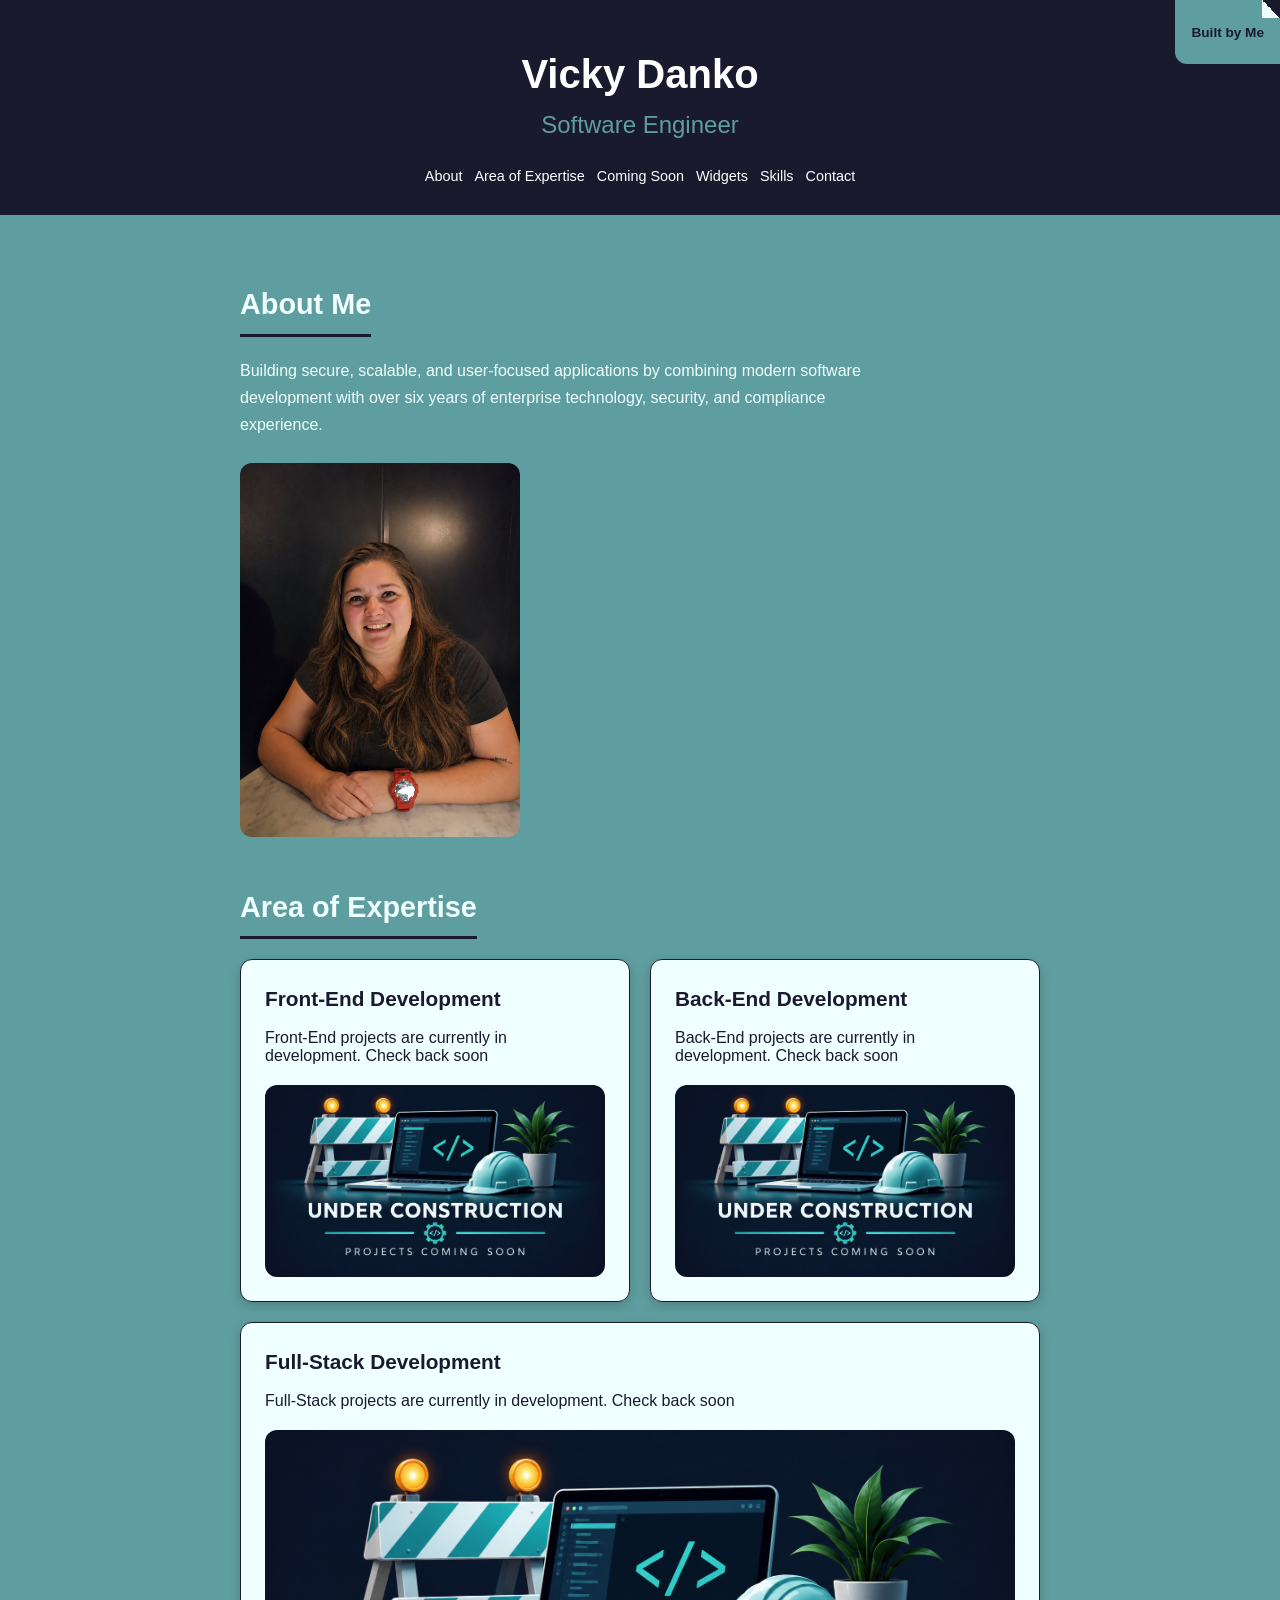
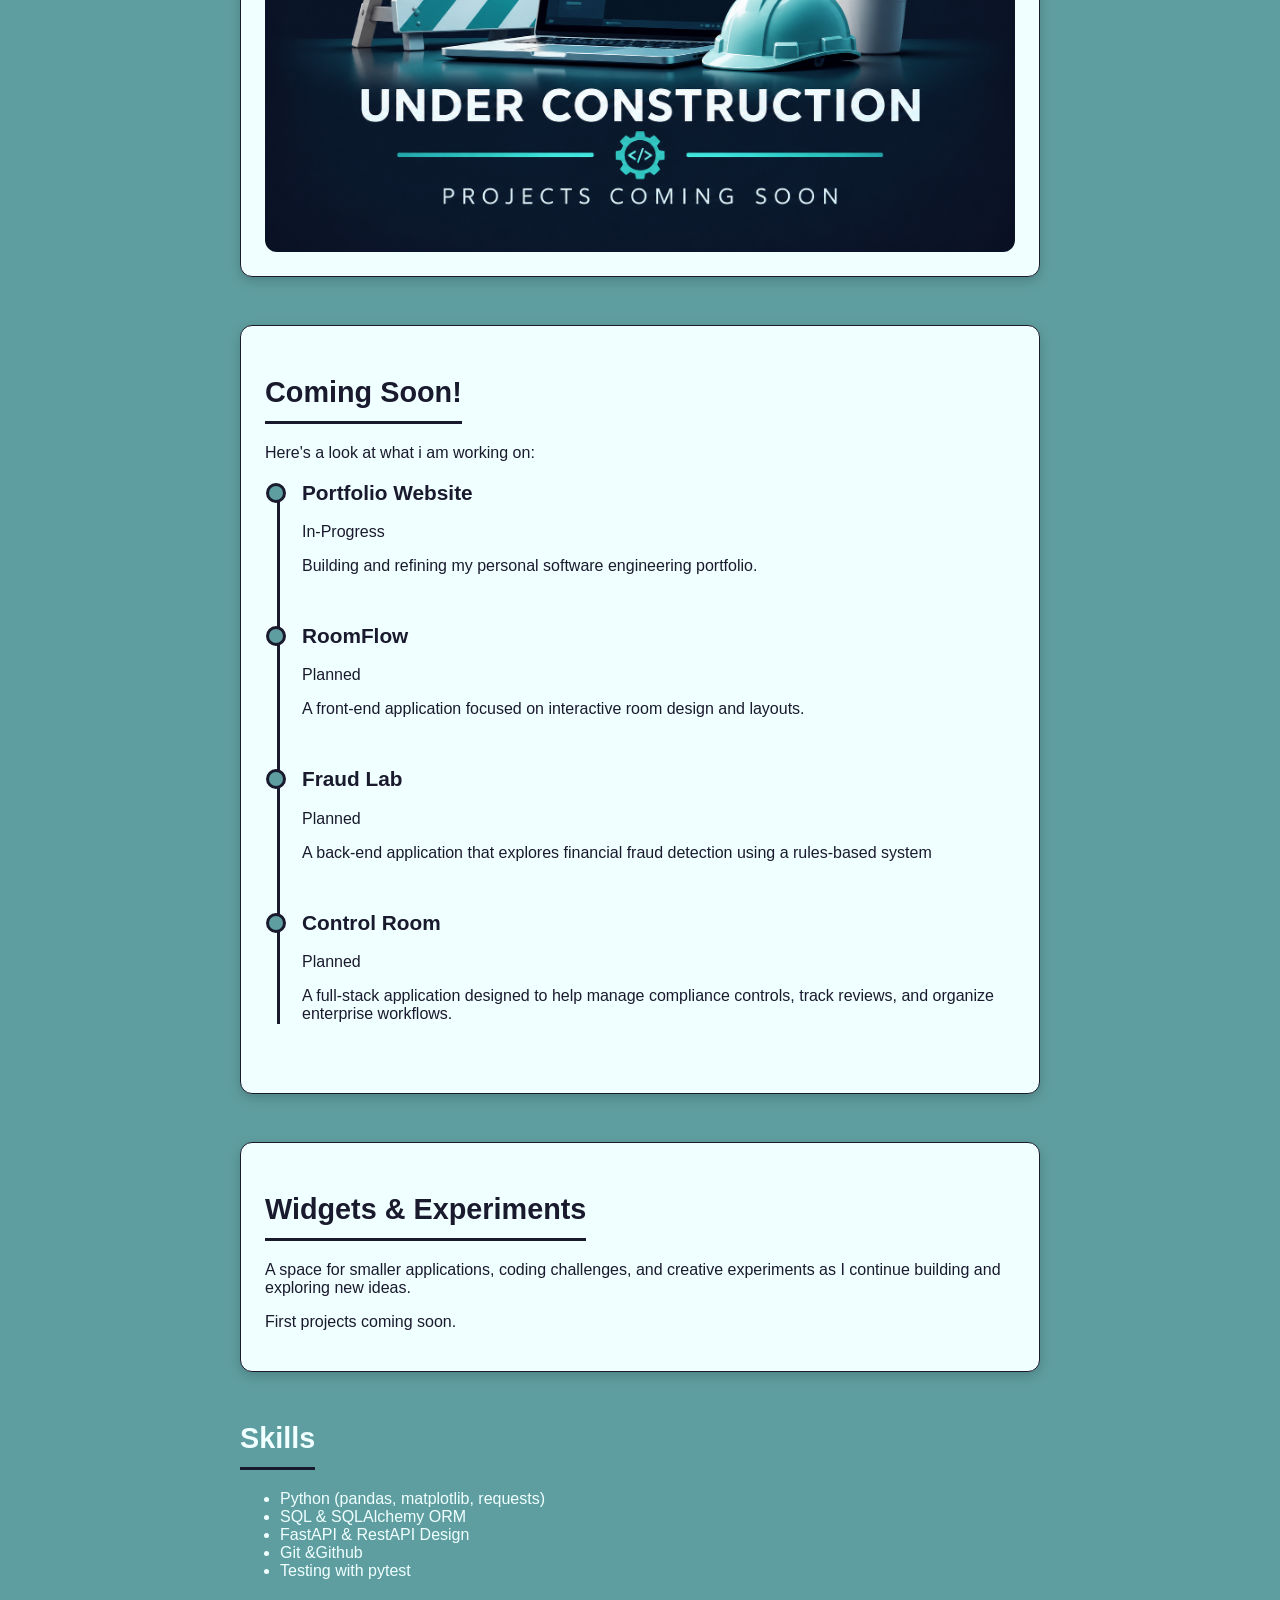
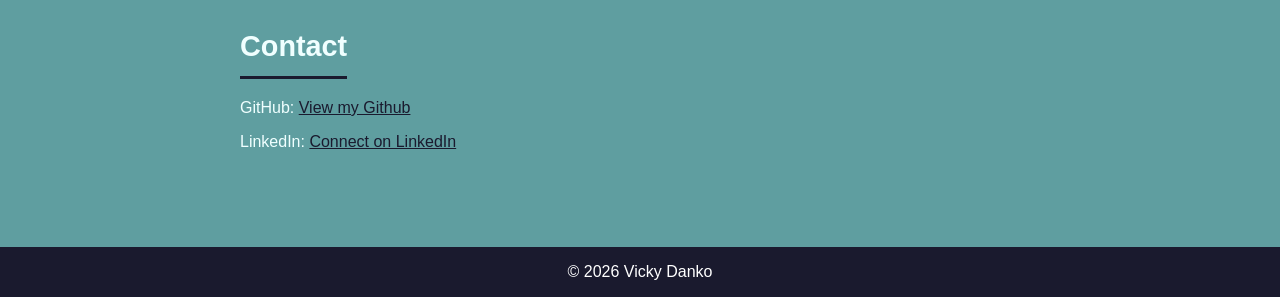
<file: index.html>
<!DOCTYPE html>
<!--
  welcome to my code for my portfolio Home
page.

sections- 
Header:
Navigation:
About:
Area of Expertise:
Coming Soon:
Widgets:
Skills:
Contact: 
-->
<html lang="en">
<head>
  <meta charset="UTF-8" />
  <meta name="viewport" content="width=device-width, initial-scale=1.0" />
  <link rel="stylesheet" href="portfolio_style.css">
  <!-- TODO: Update the <title> with your own name -->
  <title>Vicky Danko — Portfolio</title>
</head>
<body>

  <!-- header that has a navigation. 
my nav includes about, Area of Extpertise, coming soon, widgets, skills, contact
  -->
    <header class ="site-header">

<a href="portfolio_project.html"
   class="portfolio_peel"
   aria-label="Learn how I built this portfolio">

    <span>Built by Me</span>

</a>

        <div class ="header-content">

        <h1>Vicky Danko</h1>
        <p class="hero-title">Software Engineer </p>
        <nav class ="main-nav">
            <ul>
            <li><a href="#about">About</a></li>
            <li><a href="#AreaOfExpertise">Area of Expertise</a></li>
<li><a href="#Coming">Coming Soon</a></li>
<li><a href="#Widgets">Widgets</a></li>
            <li><a href="#skills">Skills</a></li>
            <li><a href="#contact">Contact</a></li>
            </ul>
        </nav>
        </div>
    </header>


  <main>
    <div class = "content-wrapper">

    <!-- this is my welcome and site explaination
    -->
    <section id="about">
        <h2>About Me</h2>
        <p>Building secure, scalable, and user-focused applications by combining modern software development with over six years of enterprise technology, security, and compliance experience. </p>
        <img src="images/vicky.jpg" alt="Vicky Danko smiling at the camera" />
    </section>


    <!-- Areas of Expertise - this section will be where i have the jumps to my different project types: front end, back end , and full stack 
    -->
    <section id="AreaOfExpertise">
        <h2>Area of Expertise</h2>
        <div class = "project-grid">
        <article class ="project-card">
            <h3> Front-End Development</h3>
            <p class="project-module">Front-End projects are currently in development.

    Check back soon</p>
          
            <img src="images/under.png" alt="under construction clipboard with a laptop and plant with the sentence - Under construction- project coming soon "/>
        </article>

        <article class ="project-card">
            <h3>Back-End Development</h3>
            <p class="project-module">Back-End projects are currently in development.

    Check back soon</p>
           
            <img src="images/under.png" alt="under construction clipboard with a laptop and plant with the sentence - Under construction- project coming soon "/>
        </article>
        <article class ="project-card">
            <h3>Full-Stack Development</h3>
            <p class="project-module">Full-Stack projects are currently in development.

    Check back soon</p>
            
            <img src="images/under.png" alt="under construction clipboard with a laptop and plant with the sentence - Under construction- project coming soon "/>
        </article>
        </div>
<!--section for coming soon area -->
    </section>
	<section id="Coming">
		<article class ="project-card">
		<h2>Coming Soon!</h2>
		<p>Here's a look at what i am working on: </p>
		<div class="timeline">
		<div class="timeline_item">
		<h3>Portfolio Website</h3>
		<p class="timeline_status">In-Progress</p>
		<p>Building and refining my personal software engineering portfolio. </p></div>
		<div class="timeline_item">
		<h3>RoomFlow</h3>
		<p class="timeline_status">Planned</p>
		<p>A front-end application focused on interactive room design and layouts. </p></div>
		<div class="timeline_item">
		<h3>Fraud Lab</h3>
		<p class="timeline_status">Planned</p>
		<p>A back-end application that explores financial fraud detection using a rules-based system </p></div>
		<div class="timeline_item">
		<h3>Control Room</h3>
		<p class="timeline_status">Planned</p>
		<p>A full-stack application designed to help manage compliance controls, track reviews, and organize enterprise workflows. </p></div>
		</div>
				</article>
	</section>
	
<!--section for widgets-->
	<section id="Widgets">
		<article class ="project-card">
		<h2>Widgets & Experiments</h2>
		<p>A space for smaller applications, coding challenges, and creative experiments as I continue building and exploring new ideas.

        </p>

        <p>First projects coming soon.</p>
		</article>
	</section>

    <!-- Skills Section 
    -->
    <section id="skills">
        <h2>Skills</h2>
        <ul>
            <li>Python (pandas, matplotlib, requests) </li>
            <li>SQL & SQLAlchemy ORM</li>
            <li>FastAPI & RestAPI Design</li>
            <li>Git &Github</li>
            <li>Testing with pytest</li>
        </ul>

    </section>
        


    <!-- Contact Section - allow for github and linkedin information only. 
    -->
    <section id="contact">
        <h2>Contact</h2>
        <p>GitHub: <a href="https://github.com/vickydanko06" target="_blank">View my Github</a></p>
        <p>LinkedIn: <a href="https://www.linkedin.com/in/victoria-danko-177b86a8" target="_blank">Connect on LinkedIn</a></p>
    </section>
    </div>
  </main>

  <!-- Footer section with copyright logo on bottom  -->
    <footer class="site-footer">
        <p>&copy; 2026 Vicky Danko</p>
    </footer>

</body>
</html>
</file>
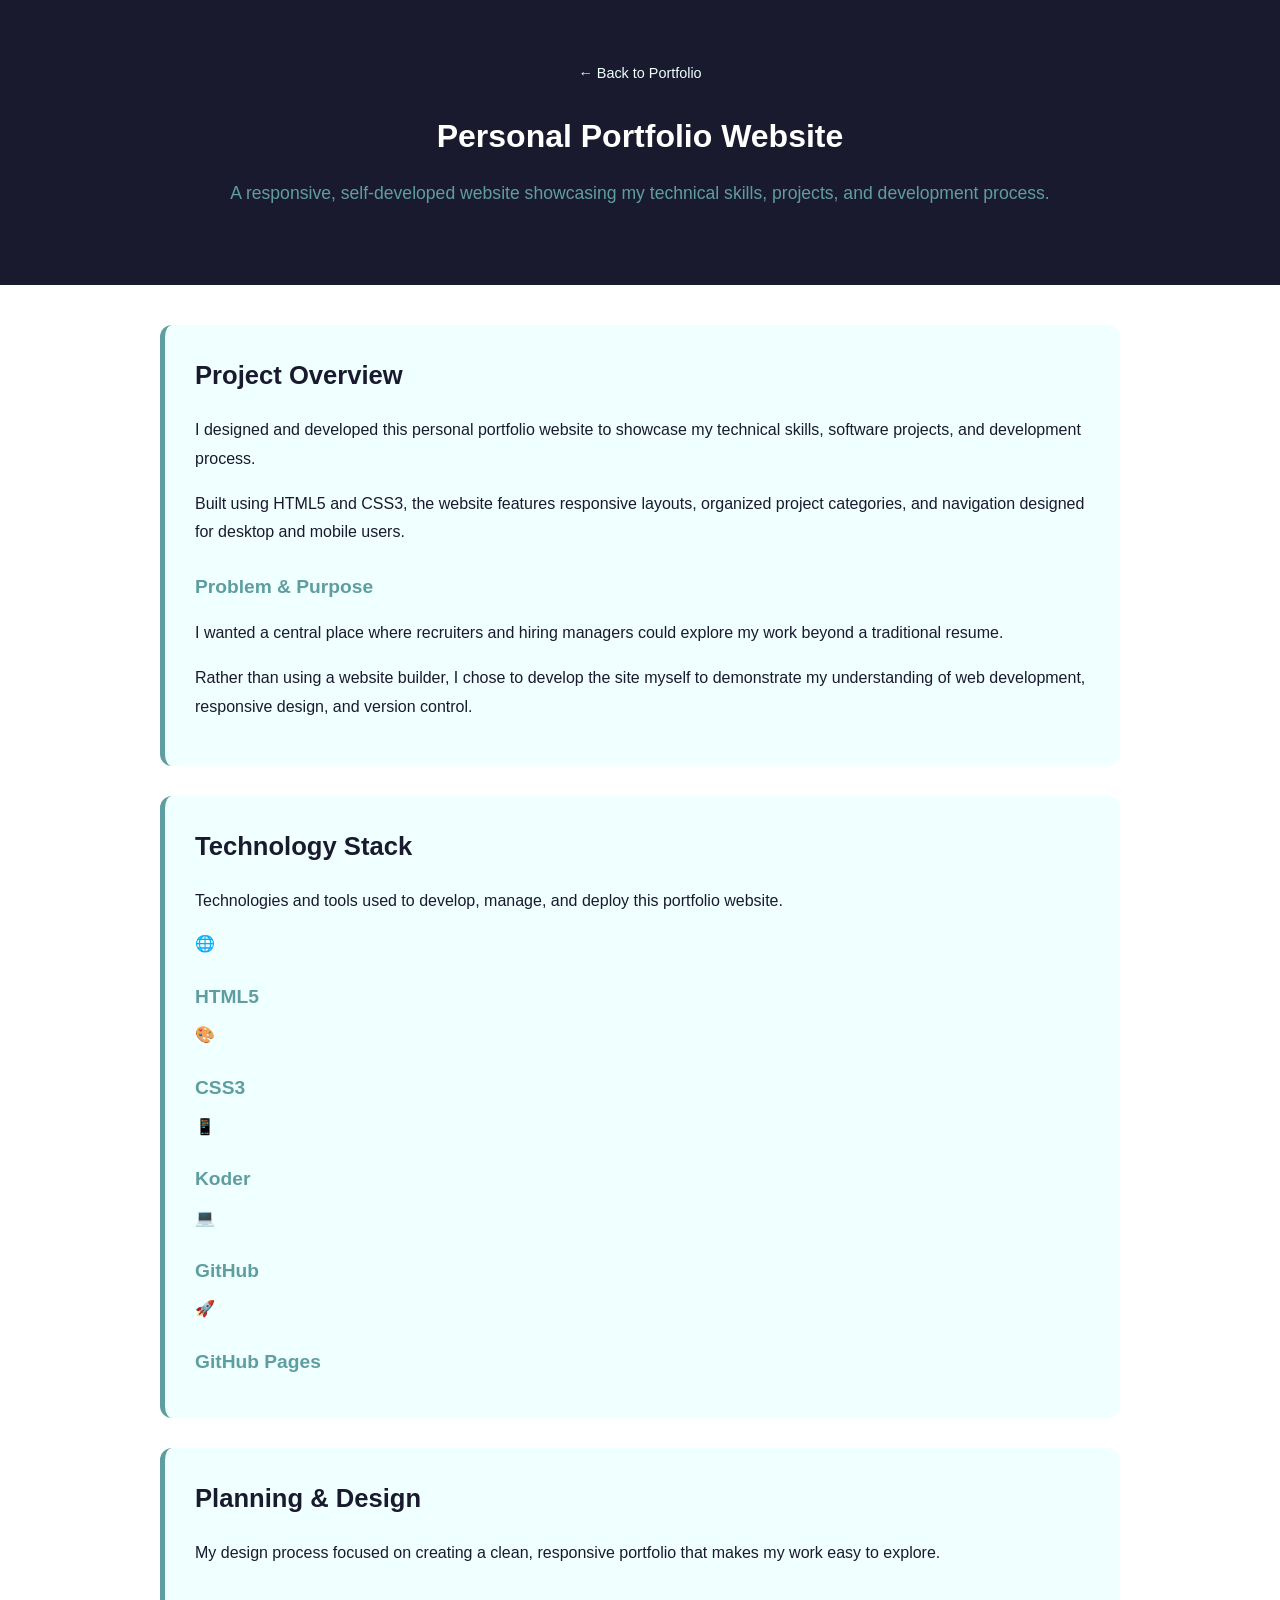
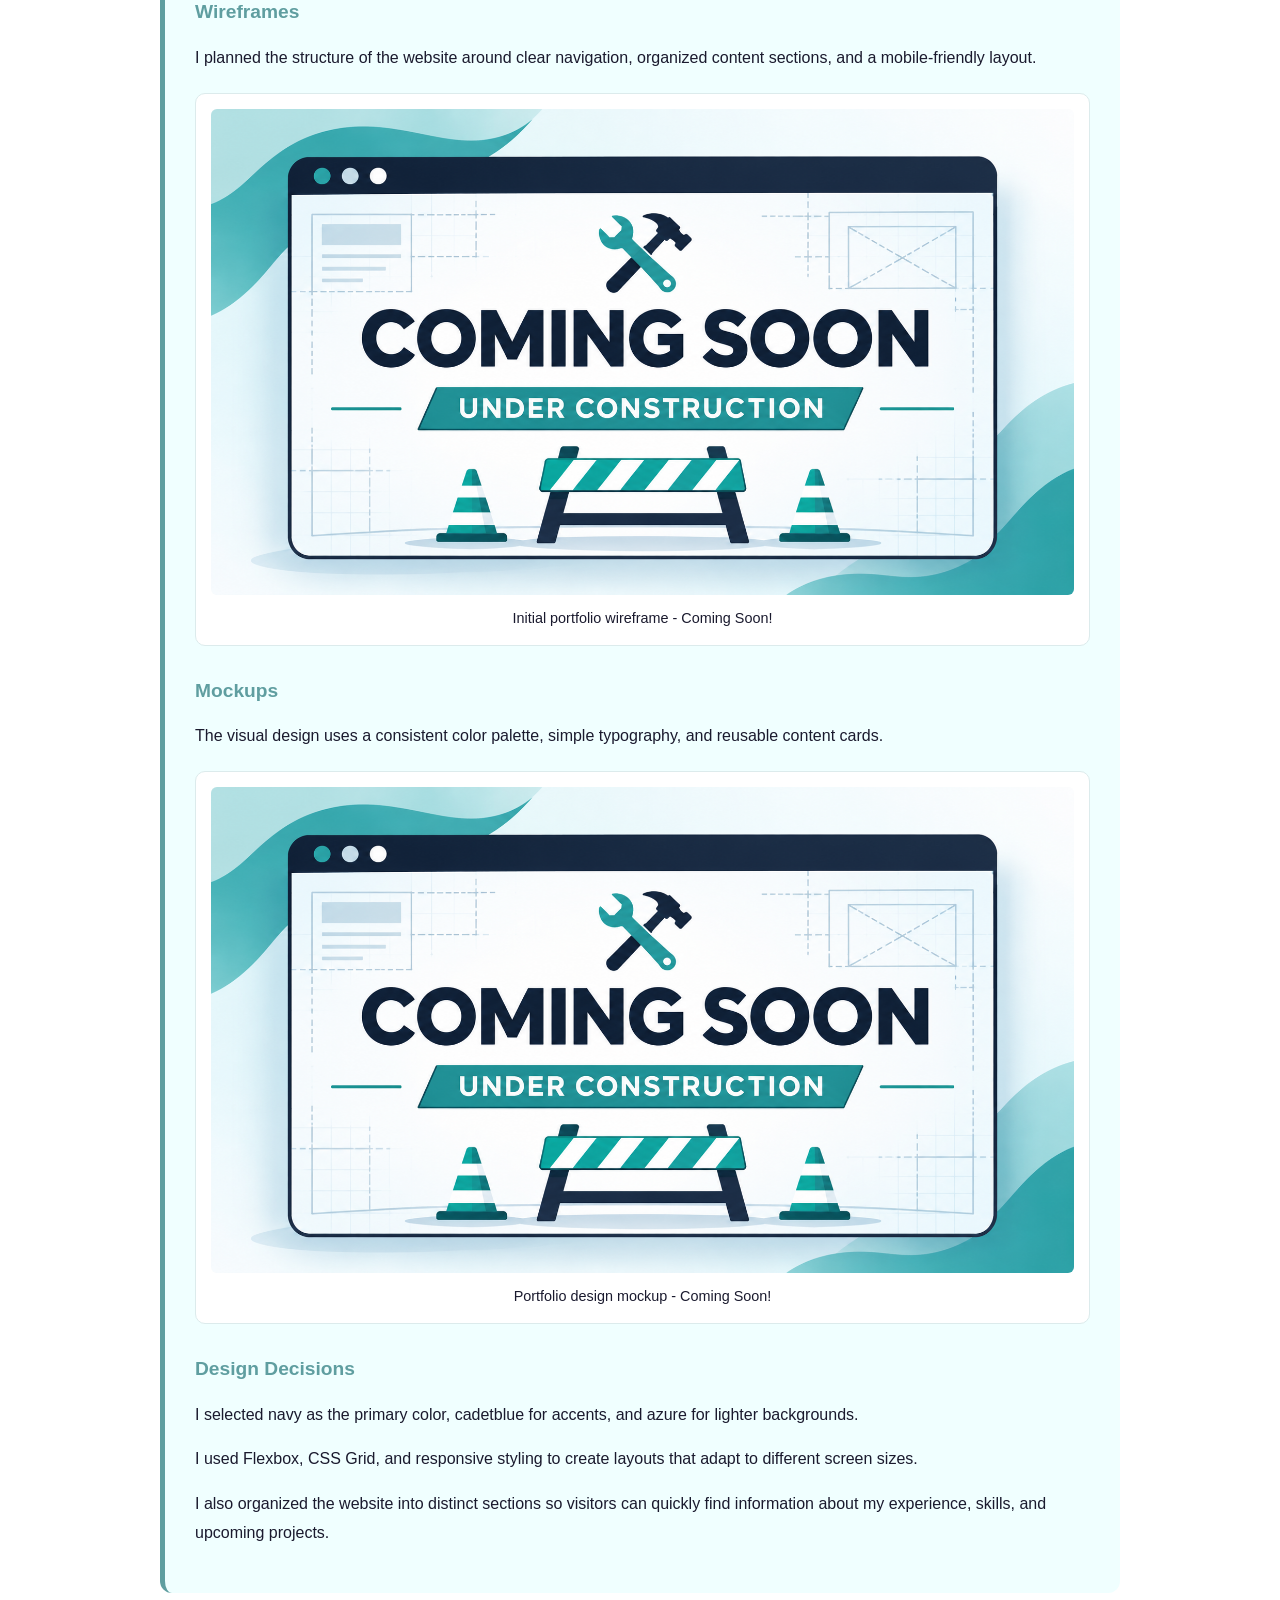
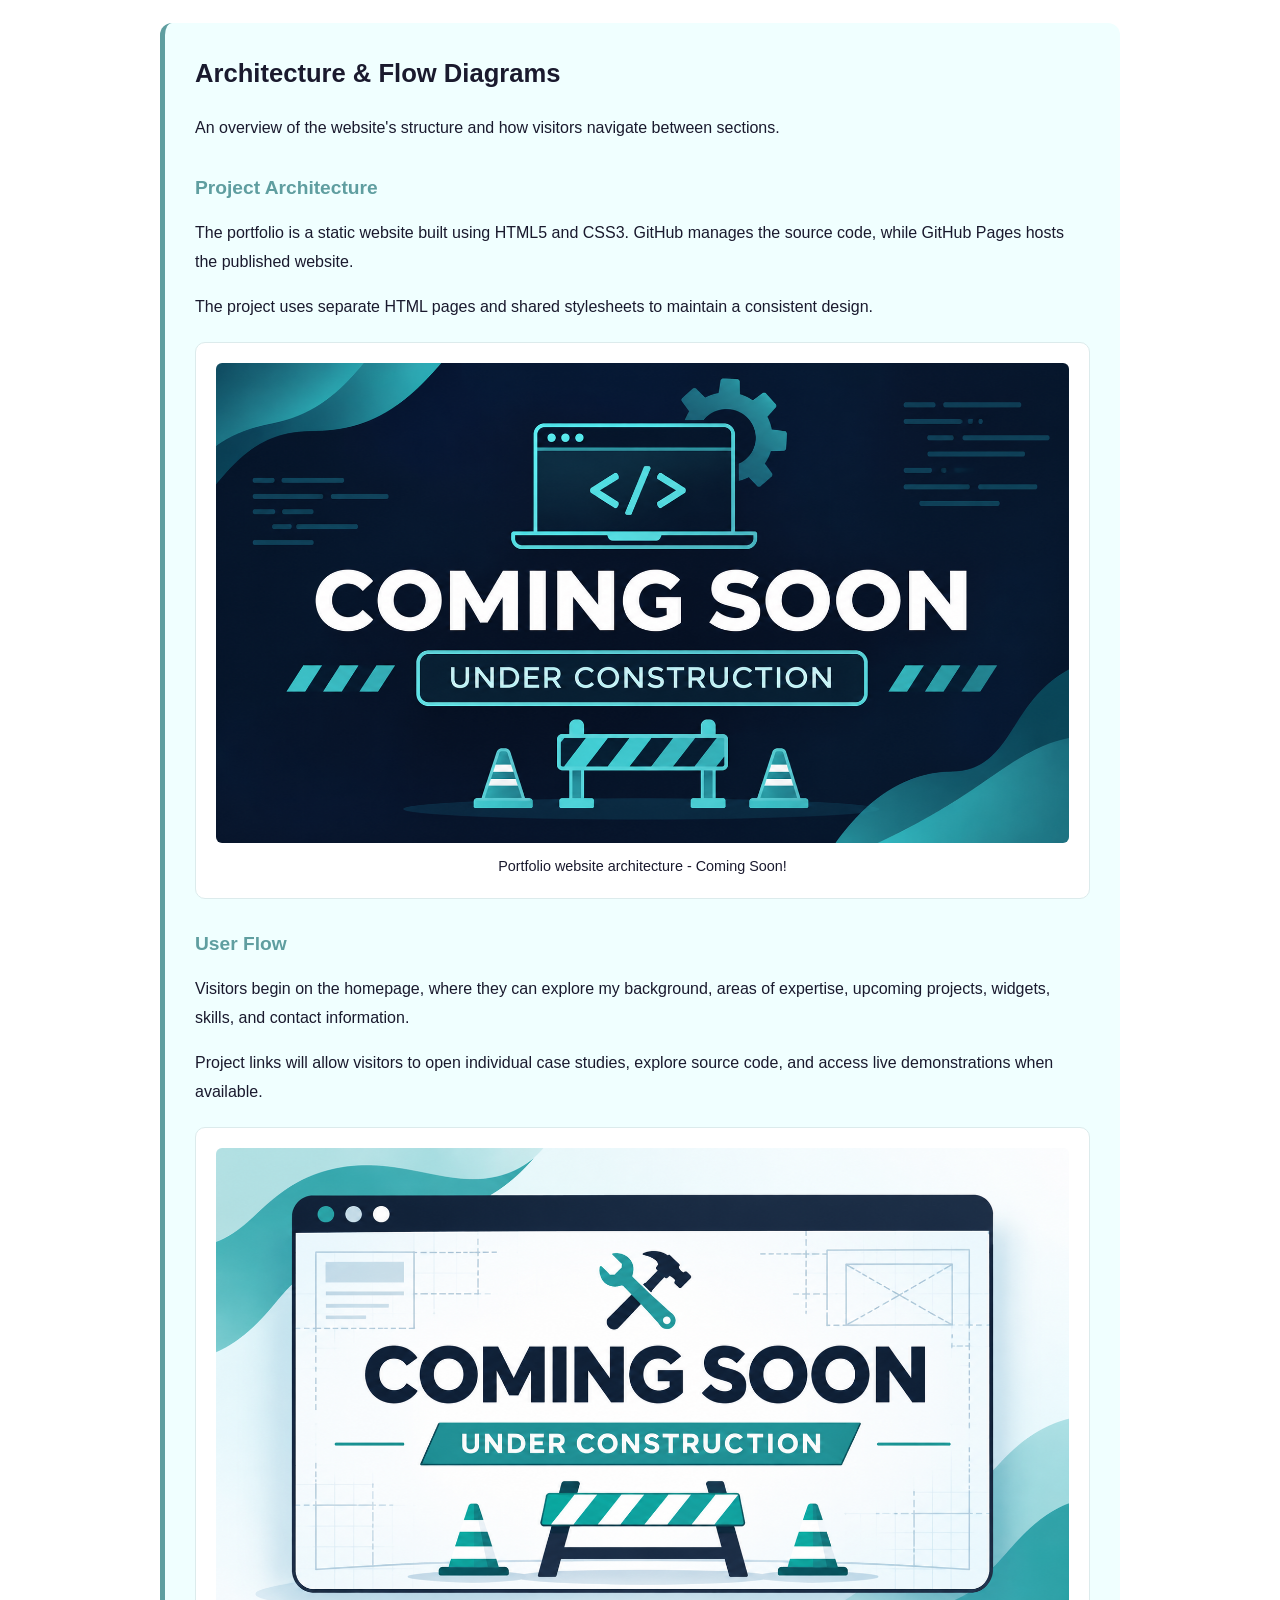
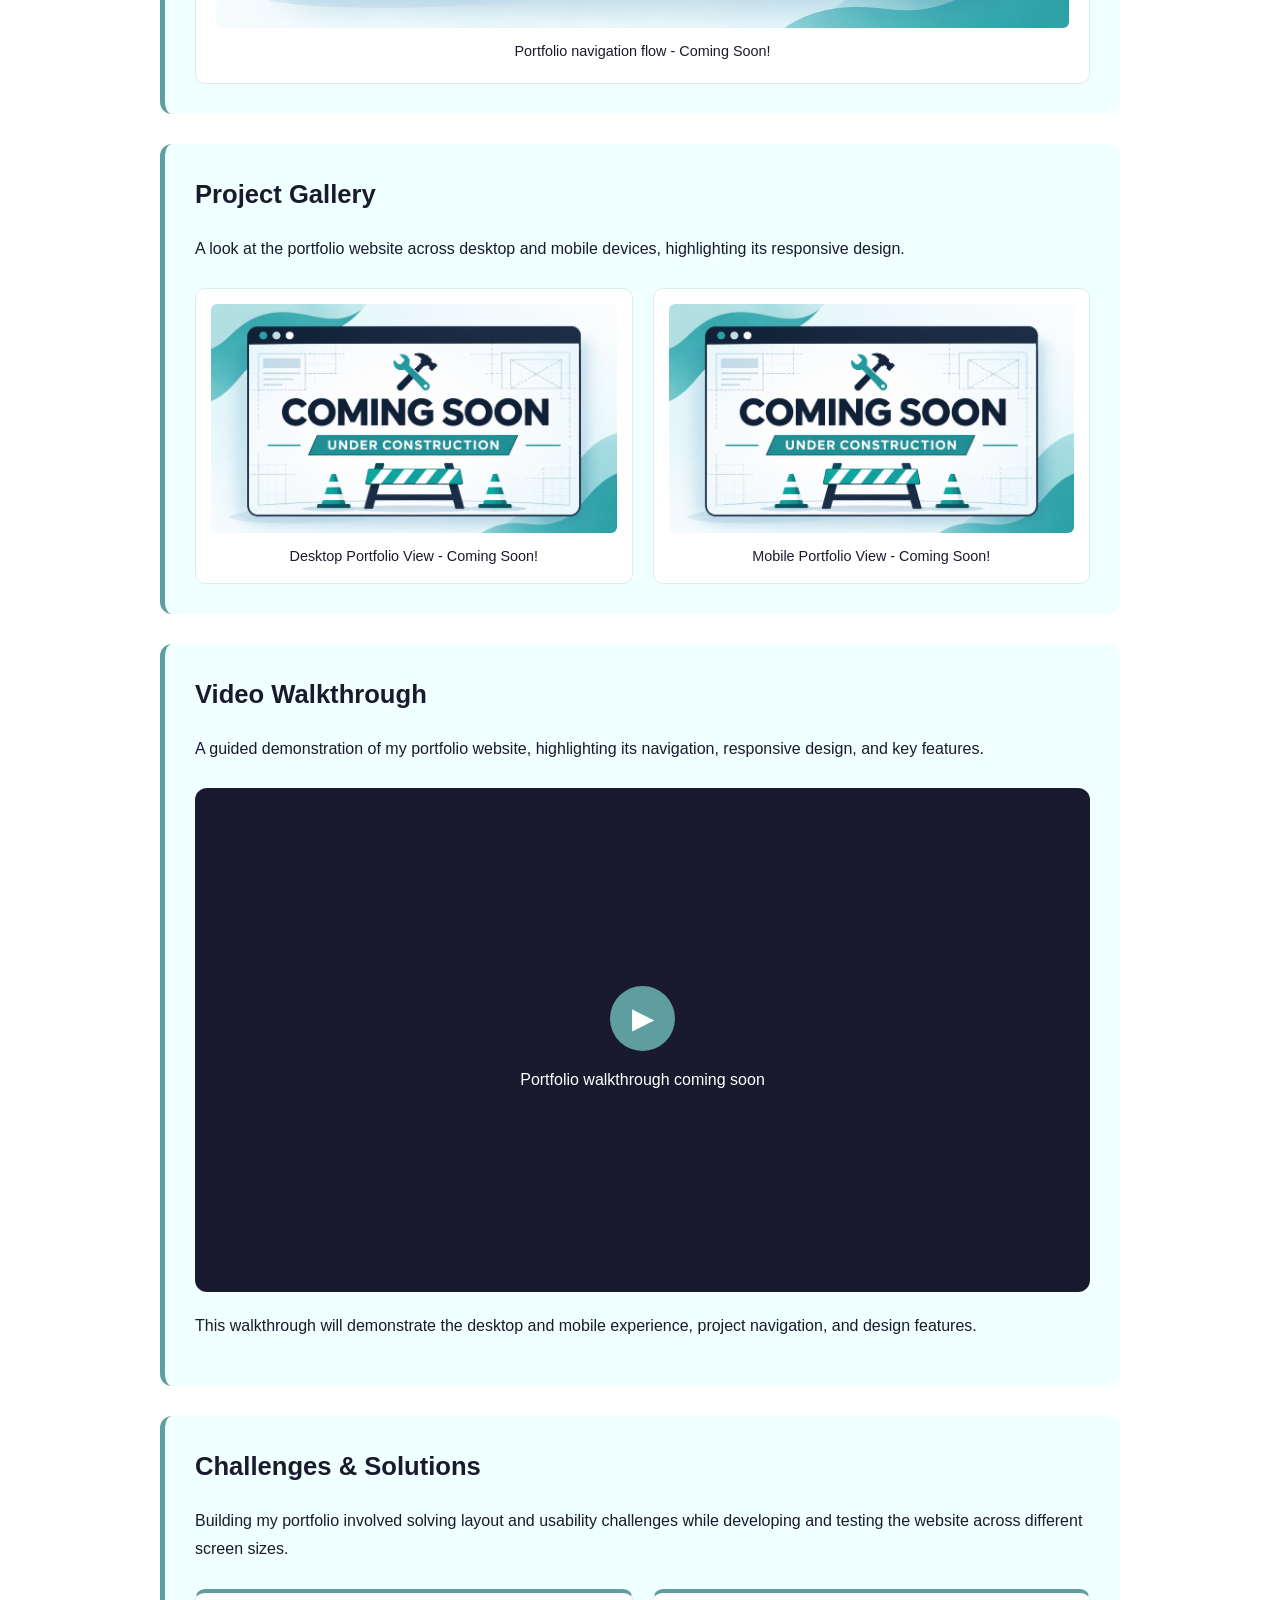
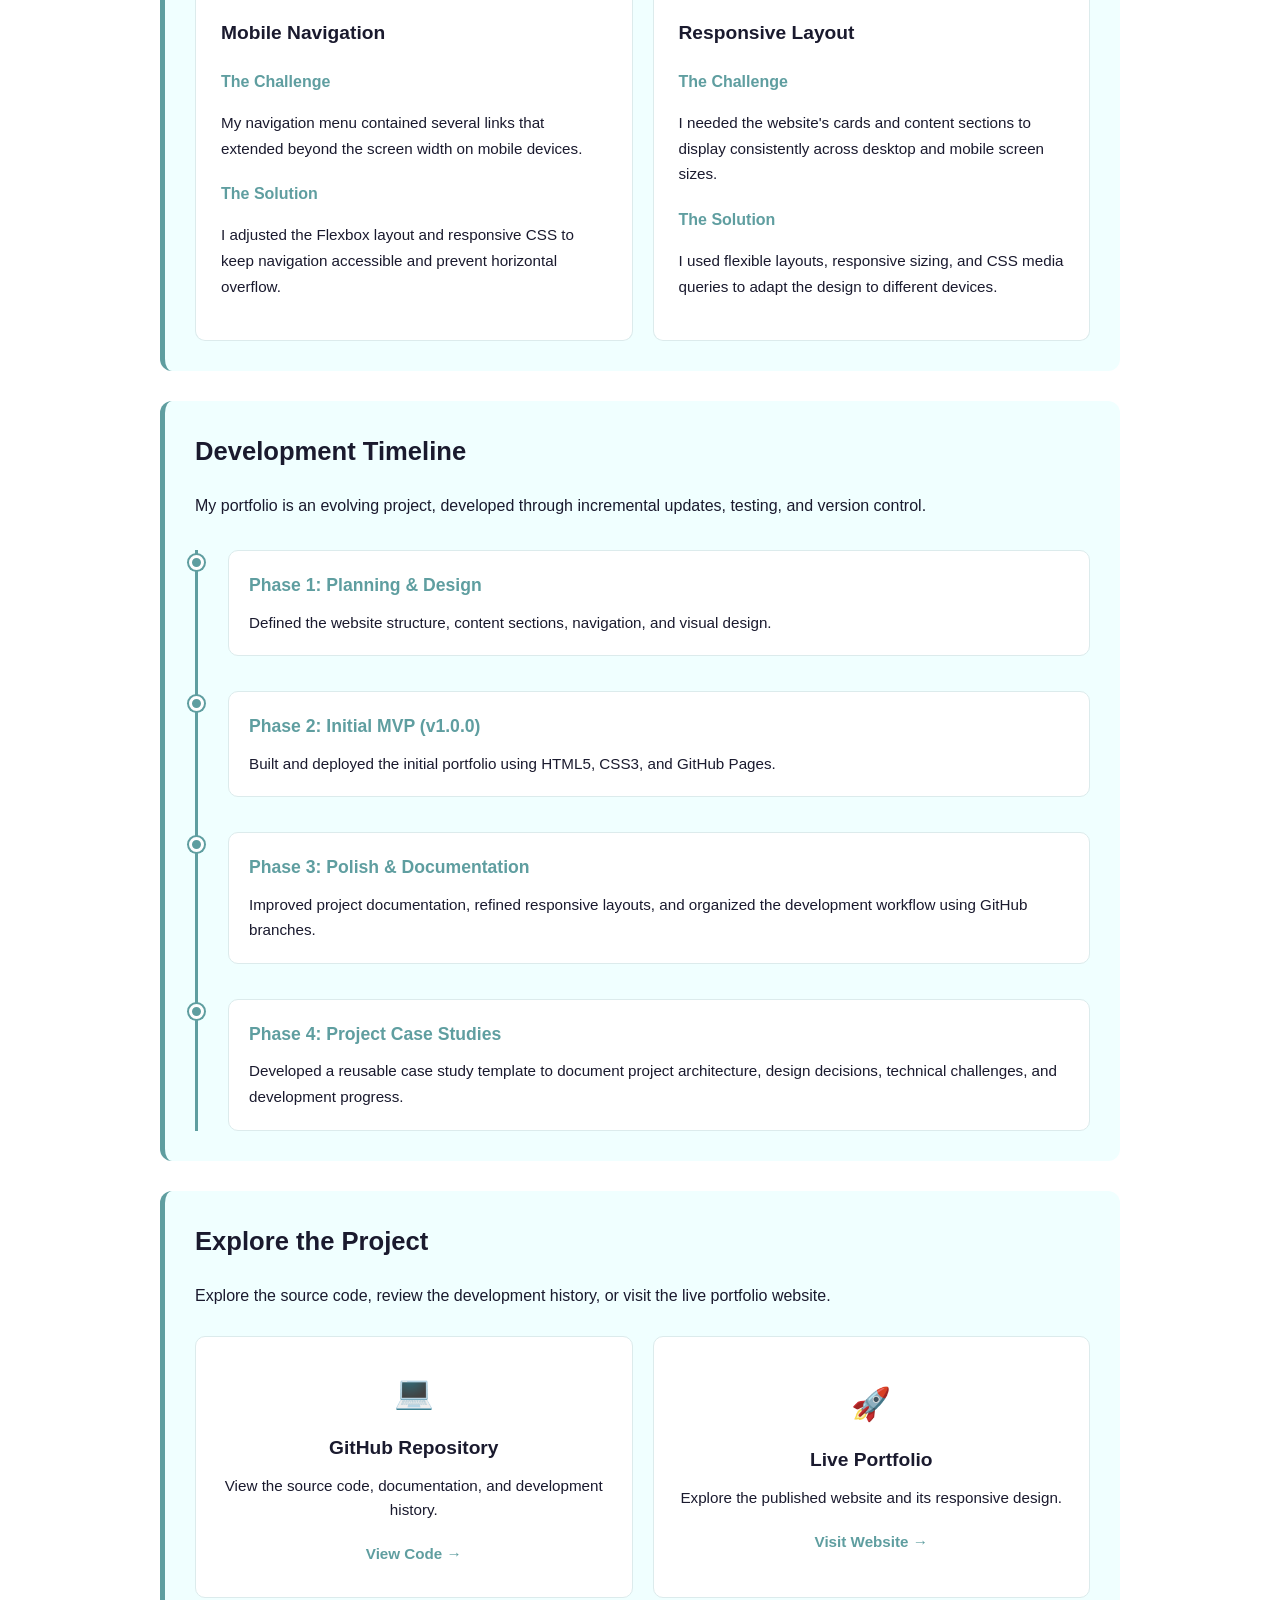
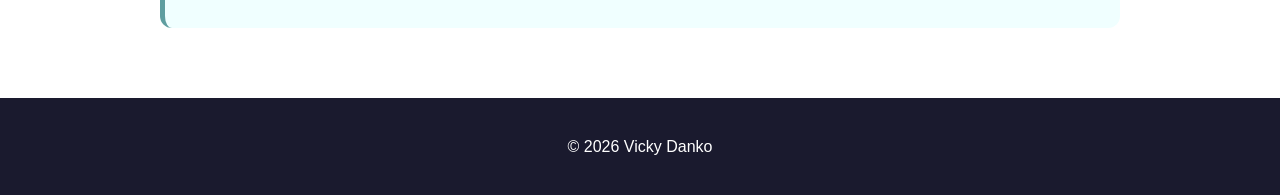
<file: portfolio_project.html>
<!DOCTYPE html>
<html lang="en">

<head>
    <meta charset="UTF-8">
    <meta name="viewport"
          content="width=device-width, initial-scale=1.0">

    <title>Portfolio Website | Vicky Danko</title>

    <link rel="stylesheet" href="project_style.css">
</head>

<body>

   
<header class="project_header">

    <a href="index.html" class="back_link">
        &larr; Back to Portfolio
    </a>

    <h1>Personal Portfolio Website</h1>

    <p class="project_subtitle">
        A responsive, self-developed website
        showcasing my technical skills,
        projects, and development process.
    </p>

</header>


    <main class="project_content">
        <!---Project Overview--->
        
<!-- Project Overview -->
<section class="project_section" id="overview">

    <h2>Project Overview</h2>

    <p>
        I designed and developed this personal
        portfolio website to showcase my
        technical skills, software projects,
        and development process.
    </p>

    <p>
        Built using HTML5 and CSS3, the website
        features responsive layouts, organized
        project categories, and navigation
        designed for desktop and mobile users.
    </p>

    <h3>Problem & Purpose</h3>

    <p>
        I wanted a central place where recruiters
        and hiring managers could explore my
        work beyond a traditional resume.
    </p>

    <p>
        Rather than using a website builder,
        I chose to develop the site myself
        to demonstrate my understanding of
        web development, responsive design,
        and version control.
    </p>

</section>

<!-- Technology Stack -->
<section class="project_section" id="technologies">

    <h2>Technology Stack</h2>

    <p>
        Technologies and tools used to
        develop, manage, and deploy
        this portfolio website.
    </p>

    <div class="tech_grid">

        <div class="tech_card">
            <span class="tech_icon">🌐</span>
            <h3>HTML5</h3>
        </div>

        <div class="tech_card">
            <span class="tech_icon">🎨</span>
            <h3>CSS3</h3>
        </div>

        <div class="tech_card">
            <span class="tech_icon">📱</span>
            <h3>Koder</h3>
        </div>

        <div class="tech_card">
            <span class="tech_icon">💻</span>
            <h3>GitHub</h3>
        </div>

        <div class="tech_card">
            <span class="tech_icon">🚀</span>
            <h3>GitHub Pages</h3>
        </div>

    </div>

</section>




<!-- Planning & Design -->
<section class="project_section" id="planning">

    <h2>Planning & Design</h2>

    <p>
        My design process focused on creating
        a clean, responsive portfolio that
        makes my work easy to explore.
    </p>

    <!-- Wireframes -->
    <div class="planning_item">

        <h3>Wireframes</h3>

        <p>
            I planned the structure of the
            website around clear navigation,
            organized content sections,
            and a mobile-friendly layout.
        </p>

        <div class="planning_gallery">
            <figure class="planning_image">
                <img
                    src="images/coming_soon_light.png"
                    alt="Portfolio website wireframe - Coming Soon!"
                    loading="lazy"
                >
                <figcaption>
                    Initial portfolio wireframe - Coming Soon!
                </figcaption>
            </figure>
        </div>

    </div>

    <!-- Mockups -->
    <div class="planning_item">

        <h3>Mockups</h3>

        <p>
            The visual design uses a consistent
            color palette, simple typography,
            and reusable content cards.
        </p>

        <div class="planning_gallery">
            <figure class="planning_image">
                <img
                    src="images/coming_soon_light.png"
                    alt="Portfolio website design mockup - Coming Soon!"
                    loading="lazy"
                >
                <figcaption>
                    Portfolio design mockup - Coming Soon!
                </figcaption>
            </figure>
        </div>

    </div>

    <!-- Design Decisions -->
    <div class="planning_item">

        <h3>Design Decisions</h3>

        <p>
            I selected navy as the primary
            color, cadetblue for accents,
            and azure for lighter backgrounds.
        </p>

        <p>
            I used Flexbox, CSS Grid, and
            responsive styling to create
            layouts that adapt to different
            screen sizes.
        </p>

        <p>
            I also organized the website
            into distinct sections so visitors
            can quickly find information
            about my experience, skills,
            and upcoming projects.
        </p>

    </div>

</section>




<!-- Architecture & Flow Diagrams -->
<section class="project_section" id="architecture">

    <h2>Architecture & Flow Diagrams</h2>

    <p>
        An overview of the website's
        structure and how visitors
        navigate between sections.
    </p>

    <!-- Project Architecture -->
    <div class="architecture_item">

        <h3>Project Architecture</h3>

        <p>
            The portfolio is a static website
            built using HTML5 and CSS3.
            GitHub manages the source code,
            while GitHub Pages hosts
            the published website.
        </p>

        <p>
            The project uses separate HTML
            pages and shared stylesheets
            to maintain a consistent design.
        </p>

        <figure class="architecture_image">
            <img
                src="images/coming_soon_dark.png"
                alt="Portfolio website architecture diagram -Coming Soon!"
                loading="lazy"
            >
            <figcaption>
                Portfolio website architecture - Coming Soon!
            </figcaption>
        </figure>

    </div>

    <!-- User Flow -->
    <div class="architecture_item">

        <h3>User Flow</h3>

        <p>
            Visitors begin on the homepage,
            where they can explore my
            background, areas of expertise,
            upcoming projects, widgets,
            skills, and contact information.
        </p>

        <p>
            Project links will allow visitors
            to open individual case studies,
            explore source code, and access
            live demonstrations when available.
        </p>

        <figure class="architecture_image">
            <img
                src="images/coming_soon_light.png"
                alt="Portfolio website navigation flow diagram - Coming Soon!"
                loading="lazy"
            >
            <figcaption>
                Portfolio navigation flow - Coming Soon!
            </figcaption>
        </figure>

    </div>

</section>




<!-- Project Gallery -->
<section class="project_section" id="gallery">

    <h2>Project Gallery</h2>

    <p>
        A look at the portfolio website
        across desktop and mobile devices,
        highlighting its responsive design.
    </p>

    <div class="gallery_grid">

        <!-- Desktop Screenshot -->
        <figure class="gallery_item">

            <img
                src="images/coming_soon_light.png"
                alt="Desktop view of my portfolio website - Coming Soon!"
                loading="lazy"
            >

            <figcaption>
                Desktop Portfolio View - Coming Soon!
            </figcaption>

        </figure>

        <!-- Mobile Screenshot -->
        <figure class="gallery_item">

            <img
                src="images/coming_soon_light.png"
                alt="Mobile view of my portfolio website - Coming Soon!"
                loading="lazy"
            >

            <figcaption>
                Mobile Portfolio View - Coming Soon!
            </figcaption>

        </figure>

    </div>

</section>

<!-- Video Walkthrough -->
<section class="project_section" id="video">

    <h2>Video Walkthrough</h2>

    <p>
        A guided demonstration of my portfolio
        website, highlighting its navigation,
        responsive design, and key features.
    </p>

    <div class="video_container">

        <!-- Replace with a video when available -->
        <div class="video_placeholder">

            <span class="video_icon">▶</span>

            <p>
                Portfolio walkthrough coming soon
            </p>

        </div>

    </div>

    <p class="video_description">
        This walkthrough will demonstrate
        the desktop and mobile experience,
        project navigation, and design features.
    </p>

</section>



<!-- Challenges & Solutions -->
<section class="project_section" id="challenges">

    <h2>Challenges & Solutions</h2>

    <p>
        Building my portfolio involved solving
        layout and usability challenges while
        developing and testing the website
        across different screen sizes.
    </p>

    <div class="challenge_grid">

        <!-- Challenge 1 -->
        <div class="challenge_card">

            <h3>Mobile Navigation</h3>

            <h4>The Challenge</h4>
            <p>
                My navigation menu contained
                several links that extended
                beyond the screen width
                on mobile devices.
            </p>

            <h4>The Solution</h4>
            <p>
                I adjusted the Flexbox layout
                and responsive CSS to keep
                navigation accessible and
                prevent horizontal overflow.
            </p>

        </div>

        <!-- Challenge 2 -->
        <div class="challenge_card">

            <h3>Responsive Layout</h3>

            <h4>The Challenge</h4>
            <p>
                I needed the website's cards
                and content sections to display
                consistently across desktop
                and mobile screen sizes.
            </p>

            <h4>The Solution</h4>
            <p>
                I used flexible layouts,
                responsive sizing, and
                CSS media queries to adapt
                the design to different devices.
            </p>

        </div>

    </div>

</section>

<!-- Development Timeline -->

<!-- Development Timeline -->
<section class="project_section" id="timeline">

    <h2>Development Timeline</h2>

    <p>
        My portfolio is an evolving project,
        developed through incremental updates,
        testing, and version control.
    </p>

    <div class="timeline_container">

        <!-- Phase 1 -->
        <div class="timeline_item">
            <span class="timeline_marker"></span>

            <div class="timeline_content">
                <h3>Phase 1: Planning & Design</h3>
                <p>
                    Defined the website structure,
                    content sections, navigation,
                    and visual design.
                </p>
            </div>
        </div>

        <!-- Phase 2 -->
        <div class="timeline_item">
            <span class="timeline_marker"></span>

            <div class="timeline_content">
                <h3>Phase 2: Initial MVP (v1.0.0)</h3>
                <p>
                    Built and deployed the initial
                    portfolio using HTML5, CSS3,
                    and GitHub Pages.
                </p>
            </div>
        </div>

        <!-- Phase 3 -->
        <div class="timeline_item">
            <span class="timeline_marker"></span>

            <div class="timeline_content">
                <h3>Phase 3: Polish & Documentation</h3>
                <p>
                    Improved project documentation,
                    refined responsive layouts,
                    and organized the development
                    workflow using GitHub branches.
                </p>
            </div>
        </div>

        <!-- Phase 4 -->
        <div class="timeline_item">
            <span class="timeline_marker"></span>

            <div class="timeline_content">
                <h3>Phase 4: Project Case Studies</h3>
                <p>
                    Developed a reusable case study
                    template to document project
                    architecture, design decisions,
                    technical challenges, and
                    development progress.
                </p>
            </div>
        </div>

    </div>

</section>


<!-- GitHub & Live Demo -->
<section class="project_section" id="project_links">

    <h2>Explore the Project</h2>

    <p>
        Explore the source code, review the
        development history, or visit the
        live portfolio website.
    </p>

    <div class="project_links_grid">

        <!-- GitHub Repository -->
        <a
            href="https://github.com/vickydanko06/portfolio"
            class="project_link_card"
            target="_blank"
            rel="noopener noreferrer"
        >
            <span class="project_link_icon">💻</span>

            <h3>GitHub Repository</h3>

            <p>
                View the source code,
                documentation, and
                development history.
            </p>

            <span class="project_link_action">
                View Code &rarr;
            </span>
        </a>

        <!-- Live Portfolio -->
        <a
            href="https://vickydanko06.github.io/Portfolio/"
            class="project_link_card"
            target="_blank"
            rel="noopener noreferrer"
        >
            <span class="project_link_icon">🚀</span>

            <h3>Live Portfolio</h3>

            <p>
                Explore the published website
                and its responsive design.
            </p>

            <span class="project_link_action">
                Visit Website &rarr;
            </span>
        </a>

    </div>

</section>


    </main>

    <footer class="project_footer">
        <p>&copy; 2026 Vicky Danko</p>
    </footer>

</body>
</html>
</file>
<file: portfolio_style.css>
/*
  L3 — Styled Portfolio  (STARTER — CSS file)
  =============================================
  Your goal: write CSS rules that style the portfolio page.

  Required features:
    1. Dark header with white text
    2. Styled nav links with :hover effects
    3. Centred max-width layout (800px)
    4. Flexbox card grid for project articles
    5. Styled footer (dark background, centred text)
    6. At least 3 different selector types:
         - Element selector (e.g. body, h2)
         - Class selector   (e.g. .project-card)
         - Descendant selector (e.g. .main-nav a)
    7. Box model on cards: padding, border, and margin/gap

  Tips:
    • Use max-width + margin: 0 auto to centre a block element.
    • Use display: flex on the grid container to place cards side by side.
    • Use gap to space flex children without adding individual margins.
    • Use :hover to respond to mouse-over events.
    • Use transition to animate property changes smoothly.
*/

/* TODO: Set default font, background colour, and text colour on body */
body {
    margin:0;
font-family: Arial, Helvetica, sans-serif;
    background-color:cadetblue;
    color:azure;

min-height: 100dvh;
display: flex;
flex-direction: column;

}

/* TODO: Style the dark header bar (.site-header)
   - dark background colour
   - white text
   - some padding
*/

.site-header {
    background-color: #1a1a2e;
    color: white;
    padding: 50px 20px 30px;
    text-align: center;
    position: relative;
}

.header-content {
    max-width: 800px;
    margin: 0 auto;
}

/* Built by Me corner tab */

.portfolio_peel {
    position: absolute;
    top: 0;
    right: 0;

    display: flex;
    align-items: center;
    justify-content: center;

    min-height: 44px;
    padding: 10px 16px;

    background-color: #5f9ea0;
    color: #1a1a2e;
    text-decoration: none;

    font-size: 0.85rem;
    font-weight: bold;

    border-radius: 0 0 0 12px;
    z-index: 2;

z-index: 100;
pointer-events: auto;
}

/* Keep visited links consistent */
.portfolio_peel:visited {
    color: #1a1a2e;
}

/* Hover effect */
.portfolio_peel:hover {
    background-color: #f0ffff;
}

/* Keyboard accessibility */
.portfolio_peel:focus-visible {
    outline: 3px solid #f0ffff;
    outline-offset: -4px;
}


/* Folded corner detail */
.portfolio_peel::after {
    content: "";
    position: absolute;
    top: 0;
    right: 0;

    width: 18px;
    height: 18px;

    background: linear-gradient(
        225deg,
        #1a1a2e 50%,
        #f0ffff 50%
    );

    pointer-events: none;
}




/* TODO: Remove bullet points from the nav list and display items in a row
   Descendant selector: .main-nav ul
*/
.main-nav ul {
    list-style: none;
    display: flex;
    justify-content: center;
    flex-wrap:wrap;
	 gap: 8px 12px;
	padding:0;
	margin:0;
}

/* TODO: Style nav links — white colour, no underline
   Descendant selector: .main-nav a
*/
.main-nav a {
    display: inline-block;
    color: white;
    text-decoration: none;
    text-align: center;
    transition: color 0.2s ease, transform 0.2s ease;
font-size: 0.9rem;
}

/* TODO: Add a :hover style to nav links (background or colour change) */
.main-nav a:hover {
    color:cadetblue;
}

.main-nav a:active {
    color: #ffffff;
    transform: scale(0.95);
}

.main-nav a:focus-visible {
    outline: 2px solid cadetblue;
    outline-offset: 4px;
    border-radius: 2px;
}

/* Main section headings */
main h2 {
    font-size: 1.8rem;
    font-weight: 700;
    line-height: 1.3;
    margin-bottom: 20px;

border-bottom: 3px solid #1a1a2e;

    padding-bottom: 10px;

    width: fit-content;
}

/* Project card headings */
.project-card h3 {
    font-size: 1.3rem;
    font-weight: 700;
    line-height: 1.4;
    margin-top: 0;
    margin-bottom: 15px;
}


#about p {
    max-width: 650px;
    line-height: 1.7;
    font-size: 1rem;
    margin-bottom: 25px;
}


/* Desktop About Me profile picture */
@media (min-width: 768px) {
    #about img {
        width: 280px;
        max-width: 100%;
        height: auto;
    }
}


/* TODO: Centre the main content and add padding (.content-wrapper)
   Hint: max-width: 800px; margin: 2rem auto; padding: 0 1rem;
*/
.content-wrapper {
    max-width: 800px;
    margin:2rem auto;
    padding: 1rem;
}

main section {
    margin-bottom: 48px;
}

img {
    max-width: 100%;
    height: auto;
    border-radius: 12px;
}


/* TODO: Create a flexbox grid for project cards (.project-grid)
   Hint: display: flex; flex-wrap: wrap; gap: 1.25rem;
*/
.project-grid {
    display:flex;
    flex-wrap:wrap;
    gap: 1.25rem;
}

/* TODO: Style each project card (.project-card)
   BOX MODEL requirements — include all four:
     padding  : space inside the card
     border   : visible outline
     margin   : (gap on the grid handles this — flex: 1 1 220px)
     box-shadow: optional but nice
*/
.project-card {
    flex:1 1 220px;
    padding:24px;
    border: 1px solid #1a1a2e;
    margin:0;
    box-shadow:0 4px 12px rgba(0, 0, 0, 0.18);
    background-color:azure;
    color:#1a1a2e;
    border-radius: 12px;

}


/* Images inside project cards */
.project-card img {
    display: block;
    width: 100%;
    height: auto;
    border-radius: 12px;
    margin-top: 20px;
}

/* TODO: Style the module label inside each card (.project-module)
   Make it a distinct colour or size so it stands out
*/
.project-module {
    color:#1a1a2e;
}


/* Contact section links */
#contact a {
    color: #1a1a2e;
    text-decoration: underline;
}

#contact a:hover {
    color: #f0ffff;
}

#contact a:focus-visible {
    outline: 2px solid #1a1a2e;
    outline-offset: 3px;
}


/* TODO: Style the footer (.site-footer)
   - Dark background, light text, centred
*/
.site-footer {
    background-color: #1a1a2e;
    color:white;
    text-align:center;
margin-top: auto;

}

html {
    background-color: #1a1a2e;
    overscroll-behavior-y: none;
}

.site-header h1 {
    font-family: Impact, Haettenschweiler, 'Arial Narrow Bold', sans-serif;
    font-size: 2.5rem;
    margin: 0 0 10px;
    line-height: 1.2;
}

.hero-title {
    font-size: 1.5rem;
    color: cadetblue;
    margin: 0 0 25px;
    line-height: 1.4;
}


/* Coming Soon Timeline */

.timeline {
    position: relative;
    border-left: none;
    margin-left: 12px;
    padding-left: 25px;
}


.timeline::before {

    content: "";

    position: absolute;

    left: 0;

    top: 15px;

    bottom: 45px;

    width: 3px;

    background-color: #1a1a2e;}

.timeline_item {
    position: relative;
    margin-bottom: 0;
padding-bottom:30px;
}

/* Timeline dots */


.timeline_item::before {
    content: "";
    position: absolute;
    width: 14px;
    height: 14px;
    background-color: #5f9ea0;
    border: 3px solid #1a1a2e;
    border-radius: 50%;
    left: -36.5px;
    top: 5px;
    box-sizing: content-box;
}


@media (max-width: 600px) {

    .site-header {
        padding: 30px 15px 20px;
    }

    .site-header h1 {
        font-size: 2rem;
    }

    .hero-title {
        font-size: 1.25rem;
    }


    .main-nav ul {
        gap: 10px;
    }


.content-wrapper {
    margin: 1rem auto;
}


main section {
    margin-bottom: 32px;
}

}


/* Give the corner tab room on mobile */
@media (max-width: 600px) {
    .site-header {
        padding-top: 100px;
    }
}


/* TODO: Add any extra rules you want — h2 border, link colours, etc. */
</file>
<file: project_style.css>
/* Project Page — Shared Styles */

:root {
    --navy: #1a1a2e;
    --cadetblue: #5f9ea0;
    --azure: #f0ffff;
}

* {
    box-sizing: border-box;
}

body {
    margin: 0;
    font-family: Arial, sans-serif;
    background-color: #ffffff;
    color: var(--navy);
    line-height: 1.6;

min-height: 100dvh;
display: flex;
flex-direction: column;
}

/* Project Header */

.project_header {
    background-color: var(--navy);
    color: white;
    padding: 60px 20px;
    text-align: center;
}

.project_header h1 {
    margin: 25px 0 10px;
    font-size: 2rem;
}

.project_subtitle {
    color: var(--cadetblue);
    font-size: 1.1rem;
}

/* Back Navigation */

.back_link {
    display: inline-block;
    color: var(--azure);
    text-decoration: none;
    font-size: 0.9rem;
}

.back_link:hover {
    color: var(--cadetblue);
}

/* Main Content */

.project_content {
    max-width: 1000px;
    margin: 0 auto;
    padding: 40px 20px;
    min-height: 300px;
}


/* Project Overview Section */

.project_section {
    background-color: var(--azure);
    padding: 30px;
    margin-bottom: 30px;
    border-radius: 12px;
    border-left: 5px solid var(--cadetblue);
}

.project_section h2 {
    color: var(--navy);
    font-size: 1.6rem;
    margin-top: 0;
    margin-bottom: 20px;
}

.project_section h3 {
    color: var(--cadetblue);
    font-size: 1.2rem;
    margin-top: 25px;
    margin-bottom: 10px;
}

.project_section p {
    color: var(--navy);
    font-size: 1rem;
    line-height: 1.8;
    margin-bottom: 15px;
}


/* Planning & Design */

.planning_item {
    margin-top: 30px;
}

.planning_gallery {
    display: grid;
    grid-template-columns: repeat(
        auto-fit,
        minmax(220px, 1fr)
    );
    gap: 20px;
    margin-top: 20px;
}

.planning_image {
    background-color: white;
    border: 1px solid #dcebec;
    border-radius: 10px;
    padding: 15px;
    margin: 0;
    overflow: hidden;
}

.planning_image img {
    display: block;
    width: 100%;
    height: auto;
    border-radius: 6px;
}

.planning_image figcaption {
    color: var(--navy);
    font-size: 0.9rem;
    text-align: center;
    margin-top: 12px;
}


/* Architecture & Flow Diagrams */

.architecture_item {
    margin-top: 30px;
}

.architecture_image {
    background-color: white;
    border: 1px solid #dcebec;
    border-radius: 10px;
    padding: 20px;
    margin: 20px 0 0;
    overflow: hidden;
}

.architecture_image img {
    display: block;
    width: 100%;
    height: auto;
    border-radius: 6px;
}

.architecture_image figcaption {
    color: var(--navy);
    font-size: 0.9rem;
    text-align: center;
    margin-top: 12px;
}


/* Project Gallery */

.gallery_grid {
    display: grid;
    grid-template-columns: repeat(
        auto-fit,
        minmax(220px, 1fr)
    );
    gap: 20px;
    margin-top: 25px;
}

.gallery_item {
    background-color: white;
    border: 1px solid #dcebec;
    border-radius: 10px;
    padding: 15px;
    margin: 0;
    overflow: hidden;
}

.gallery_item img {
    display: block;
    width: 100%;
    height: auto;
    border-radius: 6px;
}

.gallery_item figcaption {
    color: var(--navy);
    font-size: 0.9rem;
    text-align: center;
    margin-top: 12px;
}


/* Video Walkthrough */

.video_container {
    width: 100%;
    margin-top: 25px;
    margin-bottom: 20px;
}

.video_placeholder {
    background-color: var(--navy);
    border-radius: 12px;
    aspect-ratio: 16 / 9;
    display: flex;
    flex-direction: column;
    align-items: center;
    justify-content: center;
    gap: 15px;
    padding: 20px;
    text-align: center;
}

.video_icon {
    display: flex;
    align-items: center;
    justify-content: center;
    width: 65px;
    height: 65px;
    background-color: var(--cadetblue);
    color: white;
    border-radius: 50%;
    font-size: 1.8rem;
}

.video_placeholder p {
    color: white;
    font-size: 1rem;
    margin: 0;
}

.video_description {
    color: var(--navy);
    font-size: 0.95rem;
    line-height: 1.7;
}

/* Responsive Video */

@media (max-width: 600px) {
    .video_icon {
        width: 50px;
        height: 50px;
        font-size: 1.4rem;
    }

    .video_placeholder p {
        font-size: 0.9rem;
    }
}


/* Challenges & Solutions */

.challenge_grid {
    display: grid;
    grid-template-columns: repeat(
        auto-fit,
        minmax(250px, 1fr)
    );
    gap: 20px;
    margin-top: 25px;
}

.challenge_card {
    background-color: white;
    border: 1px solid #dcebec;
    border-radius: 10px;
    padding: 25px;
    border-top: 4px solid var(--cadetblue);
}

.challenge_card h3 {
    color: var(--navy);
    font-size: 1.2rem;
    margin-top: 0;
    margin-bottom: 20px;
}

.challenge_card h4 {
    color: var(--cadetblue);
    font-size: 1rem;
    margin-top: 20px;
    margin-bottom: 8px;
}

.challenge_card p {
    color: var(--navy);
    font-size: 0.95rem;
    line-height: 1.7;
    margin-bottom: 15px;
}


/* Development Timeline */

.timeline_container {
    position: relative;
    margin-top: 30px;
    padding-left: 30px;
    border-left: 3px solid var(--cadetblue);
}

.timeline_item {
    position: relative;
    margin-bottom: 35px;
}

.timeline_item:last-child {
    margin-bottom: 0;
}

.timeline_marker {
    position: absolute;
    left: -39px;
    top: 5px;
    width: 15px;
    height: 15px;
    background-color: var(--cadetblue);
    border: 3px solid white;
    border-radius: 50%;
    box-shadow: 0 0 0 2px var(--cadetblue);
}

.timeline_content {
    background-color: white;
    border: 1px solid #dcebec;
    border-radius: 10px;
    padding: 20px;
}

.timeline_content h3 {
    color: var(--cadetblue);
    font-size: 1.1rem;
    margin: 0 0 10px;
}

.timeline_content p {
    color: var(--navy);
    font-size: 0.95rem;
    line-height: 1.7;
    margin: 0;
}



/* GitHub & Live Demo */

.project_links_grid {
    display: grid;
    grid-template-columns: repeat(
        auto-fit,
        minmax(220px, 1fr)
    );
    gap: 20px;
    margin-top: 25px;
}

.project_link_card {
    display: flex;
    flex-direction: column;
    align-items: center;
    justify-content: center;
    background-color: white;
    border: 1px solid #dcebec;
    border-radius: 10px;
    padding: 30px 20px;
    text-align: center;
    text-decoration: none;
    color: var(--navy);
    transition: transform 0.2s ease,
                box-shadow 0.2s ease;
}

.project_link_card:hover {
    transform: translateY(-5px);
    box-shadow: 0 6px 15px rgba(0, 0, 0, 0.1);
}

.project_link_card:focus-visible {
    outline: 3px solid var(--cadetblue);
    outline-offset: 3px;
}

.project_link_icon {
    font-size: 2rem;
    margin-bottom: 15px;
}

.project_link_card h3 {
    color: var(--navy);
    font-size: 1.2rem;
    margin: 0 0 10px;
}

.project_link_card p {
    color: var(--navy);
    font-size: 0.95rem;
    line-height: 1.6;
    margin: 0 0 20px;
}

.project_link_action {
    color: var(--cadetblue);
    font-size: 0.95rem;
    font-weight: bold;
}


/* Mobile Adjustments */

@media (max-width: 600px) {
    .project_section {
        padding: 20px;
    }

    .project_section h2 {
        font-size: 1.4rem;
    }
}


@media (max-width: 600px) {
    .planning_gallery {
        grid-template-columns: 1fr;
    }
}



@media (max-width: 600px) {
    .architecture_image {
        padding: 12px;
    }
}


@media (max-width: 600px) {
    .gallery_grid {
        grid-template-columns: 1fr;
    }
}
@media (max-width: 600px) {
    .challenge_grid {
        grid-template-columns: 1fr;
    }

    .challenge_card {
        padding: 20px;
    }
}


@media (max-width: 600px) {
    .timeline_container {
        padding-left: 20px;
    }

    .timeline_marker {
        left: -29px;
    }

    .timeline_content {
        padding: 15px;
    }
}



@media (max-width: 600px) {
    .project_links_grid {
        grid-template-columns: 1fr;
    }

    .project_link_card {
        padding: 25px 15px;
    }
}

/* Footer */

.project_footer {
    background-color: var(--navy);
    color: white;
    text-align: center;
    padding: 20px;
margin-top: auto;
}
</file>
